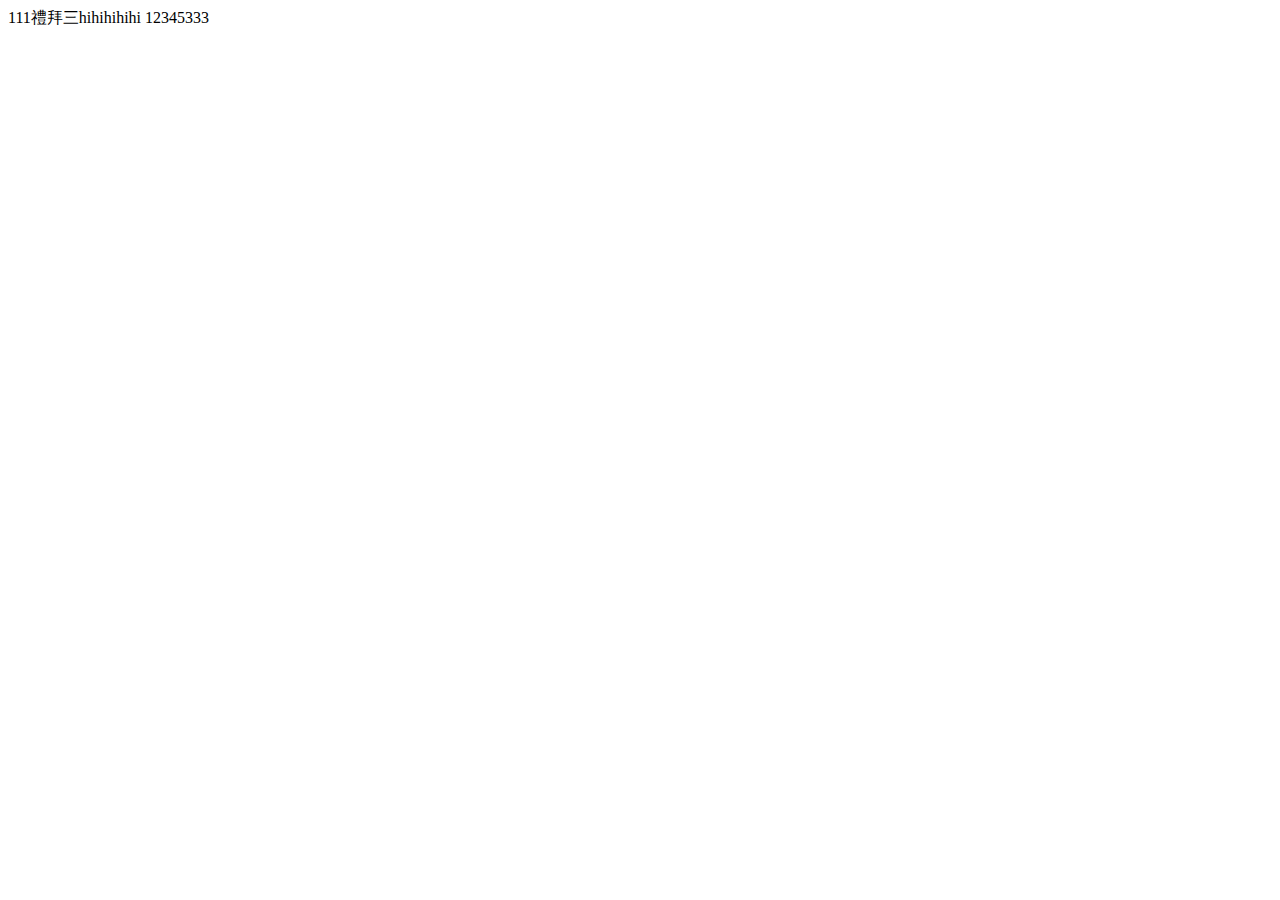
<file: htmlvsc/index.html>
<!DOCTYPE html>
<html lang="en">
<head>
    <meta charset="UTF-8">
    <meta name="viewport" content="width=device-width, initial-scale=1.0">
    <title>Document</title>
</head>
<body>
    111禮拜三hihihihihi
    12345333

</body>
</html>
</file>
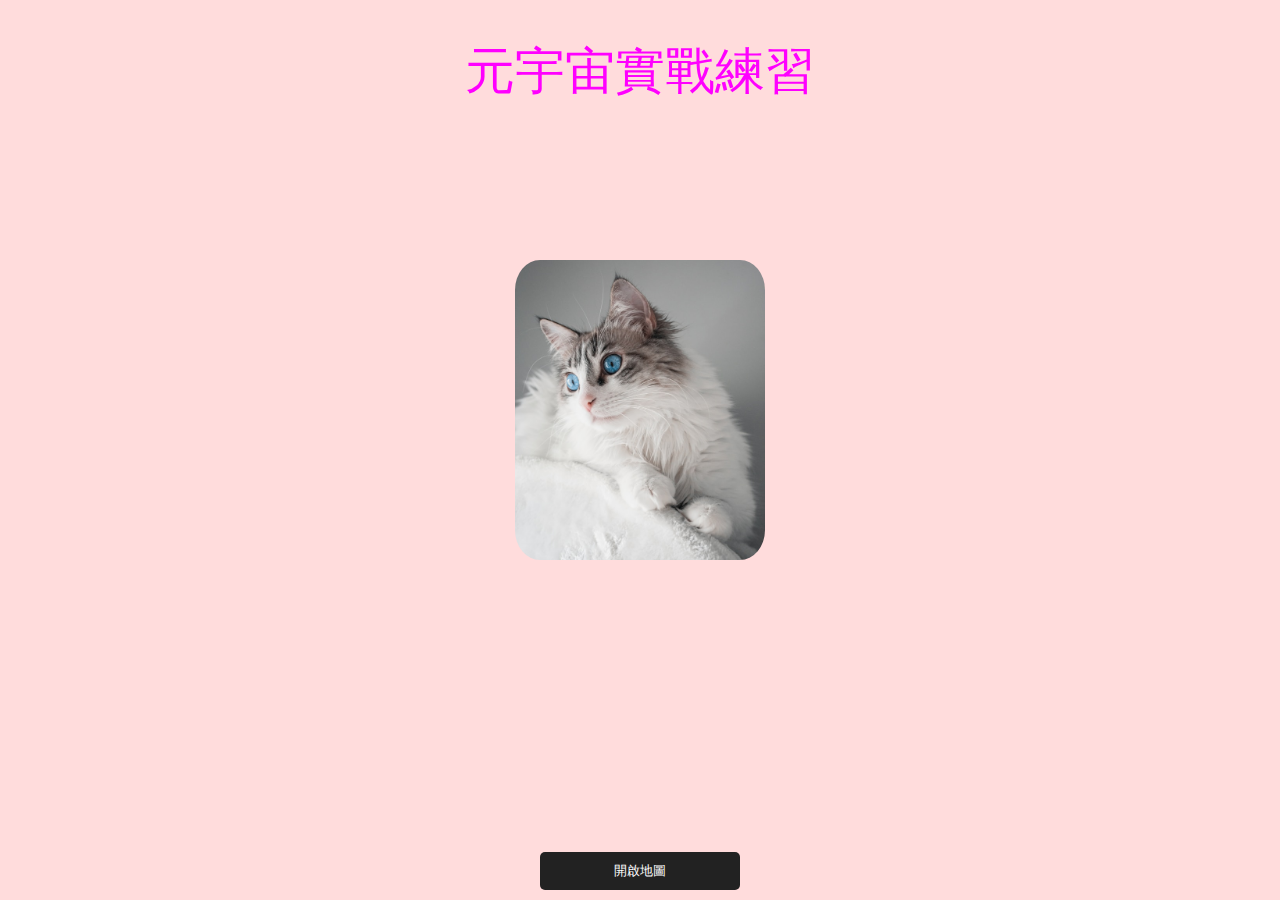
<file: basic/tutorial_1/index.html>
<!DOCTYPE html>
<html lang="en">
<head>
    <meta charset="UTF-8">
    <meta name="viewport" content="width=device-width, initial-scale=1.0">
    <title>基本練習</title>
    <link rel="stylesheet" href="./css/main.css">
</head>
<body>
    元宇宙實戰練習
    <br>
    <div id="imgDiv">
        <img src="./Img/centerImg.jpg">
    </div>
    <button id="openMapButton" onclick="goPage()">開啟地圖</button>

<script>
  
function goPage(){
    window.location.href = "https://tyukios.github.io/basic/tutorial_2/";
}

    
    </script>

    
</body>
</html>
</file>
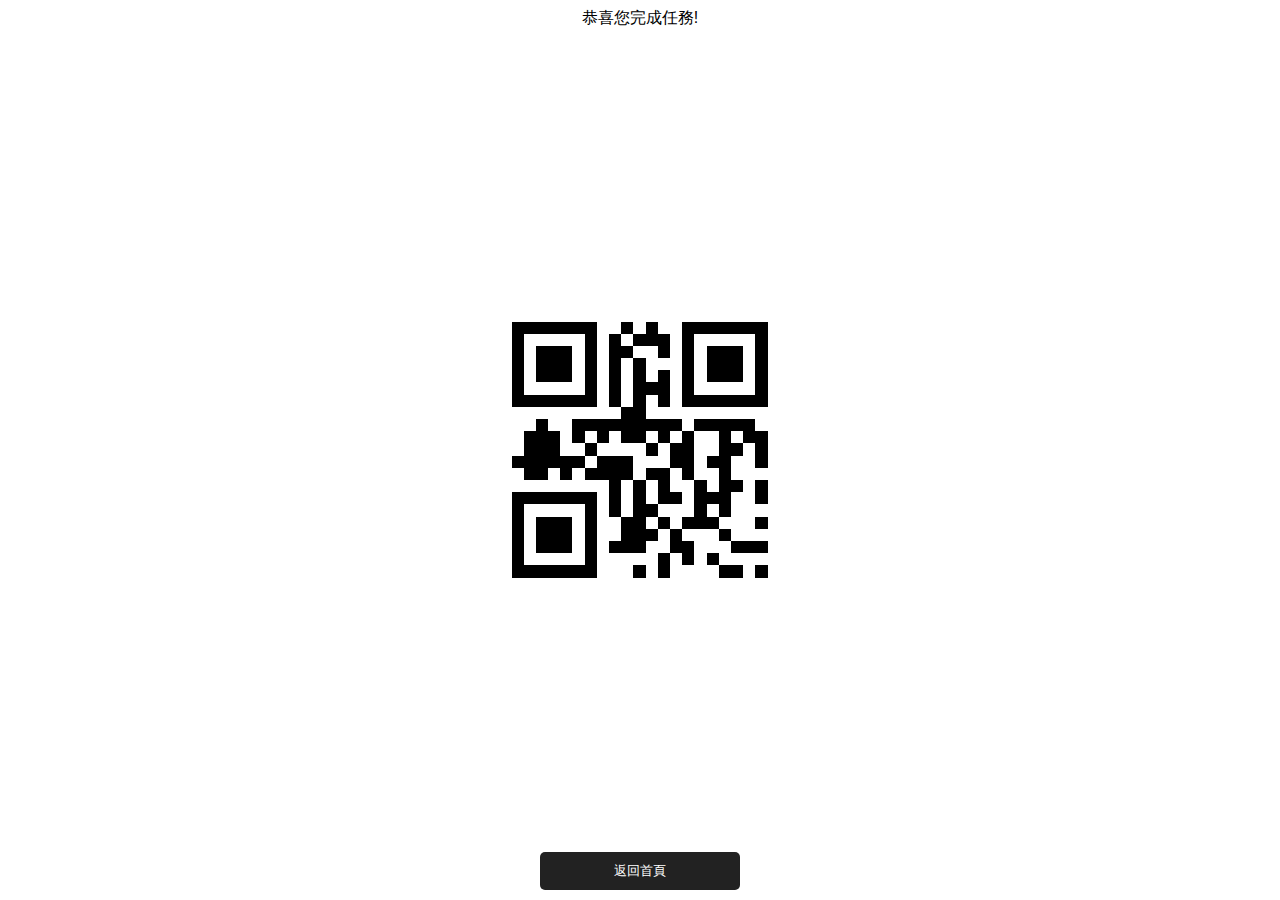
<file: basic/tutorial_3/index.html>
<!DOCTYPE html>
<html lang="en">
    <head>
        <meta charset="UTF-8">
        <meta name="viewport" content="width=device-width, initial-scale=1.0">
        <title>結果</title>
        <link rel="stylesheet" href="./css/main.css">
        <script src="./js/qrcode.js"></script> 
		 <!-- 引用qrcode js  -->
    </head>
    <body>
        恭喜您完成任務!

        <br>
        
        <div id="qrcode"></div>

        <button id="returnHomeButton" onclick="goPage()">返回首頁</button>
        <!-- <button class="myButton">點擊我 2</button> -->



		<script>
  
			function goPage(){
				window.location.href = "https://tyukios.github.io/basic/tutorial_1/";
			}
			
				
				</script>


        <script>
            var qrcode = new QRCode("qrcode", {
                text: "ntnu",
                width: 256,
                height: 256,
                colorDark : "#000000",
                colorLight : "#ffffff",
                correctLevel : QRCode.CorrectLevel.H
            });
        </script>
        
    </body>
</html>
</file>
<file: basic/tutorial_1/css/main.css>
/* css */
body {
    font-family: Arial, sans-serif;
    background-color: #ffdcdc;
    /* margin: 30px; */
    padding: 30px;
    color:#ff00ff;
    text-align:center;
    font-size: 50px;
}
#openMapButton {
    position: absolute;
    width: 200px;
    margin-left: -100px;
    border-radius: 5px;
    bottom: 10px;
    padding: 10px;
    cursor: pointer;
    border: none;
    color: #FFFFFF;
    background-color: #222222;
    /* position: absolute;
    width:200px;
    margin-left:-100px;
    bottom:30px;
    cursor:pointer;
    border-radius:5px;
    border:none;
    padding: 30px;
    background-color: #e588ff;
    font-size:30px;
    color:white;
    font-weight: bold; */
}
#imgDiv{
    position: absolute;
    /* margin-left: 280px; */
    left:50%;
    margin-left: -125px;

    top:50%;
    margin-top: -190px;

    width:250px;
    height:300px;
    /* background-color: red; */
    
}
img {
    width:100%;
    height:100%;
    object-fit: cover;
    border-radius: 10%;
    /* max-width: 100%;
    height: auto; */
    /* margin-top: 20px; */
    /* border-radius: 10px; */
}
</file>
<file: basic/tutorial_3/css/main.css>
body {
    font-family: Arial, sans-serif;
    background-color: #FFFFFF;
    color: #000000;
    text-align: center;
}


#returnHomeButton {
    position: absolute;
    width: 200px;
    margin-left: -100px;
    border-radius: 5px;
    bottom: 10px;
    padding: 10px;
    cursor: pointer;
    border: none;
    color: #FFFFFF;
    background-color: #222222;
    
}

#imgDiv{
    position:absolute;
    
    left: 50%;
    margin-left: -150px;

    top: 50%;
    margin-top: -150px;
   
    width: 300px;
    height: 300px;
    /* background-color: red; */
}

#centerimg {
    width: 100%;
    height: 100%;
    border-radius: 50%;
    object-fit: cover;
}

#qrcode {
    position:absolute;
    left: 50%;
    top: 50%;
    margin-left: -128px;
    margin-top: -128px;
}
</file>
